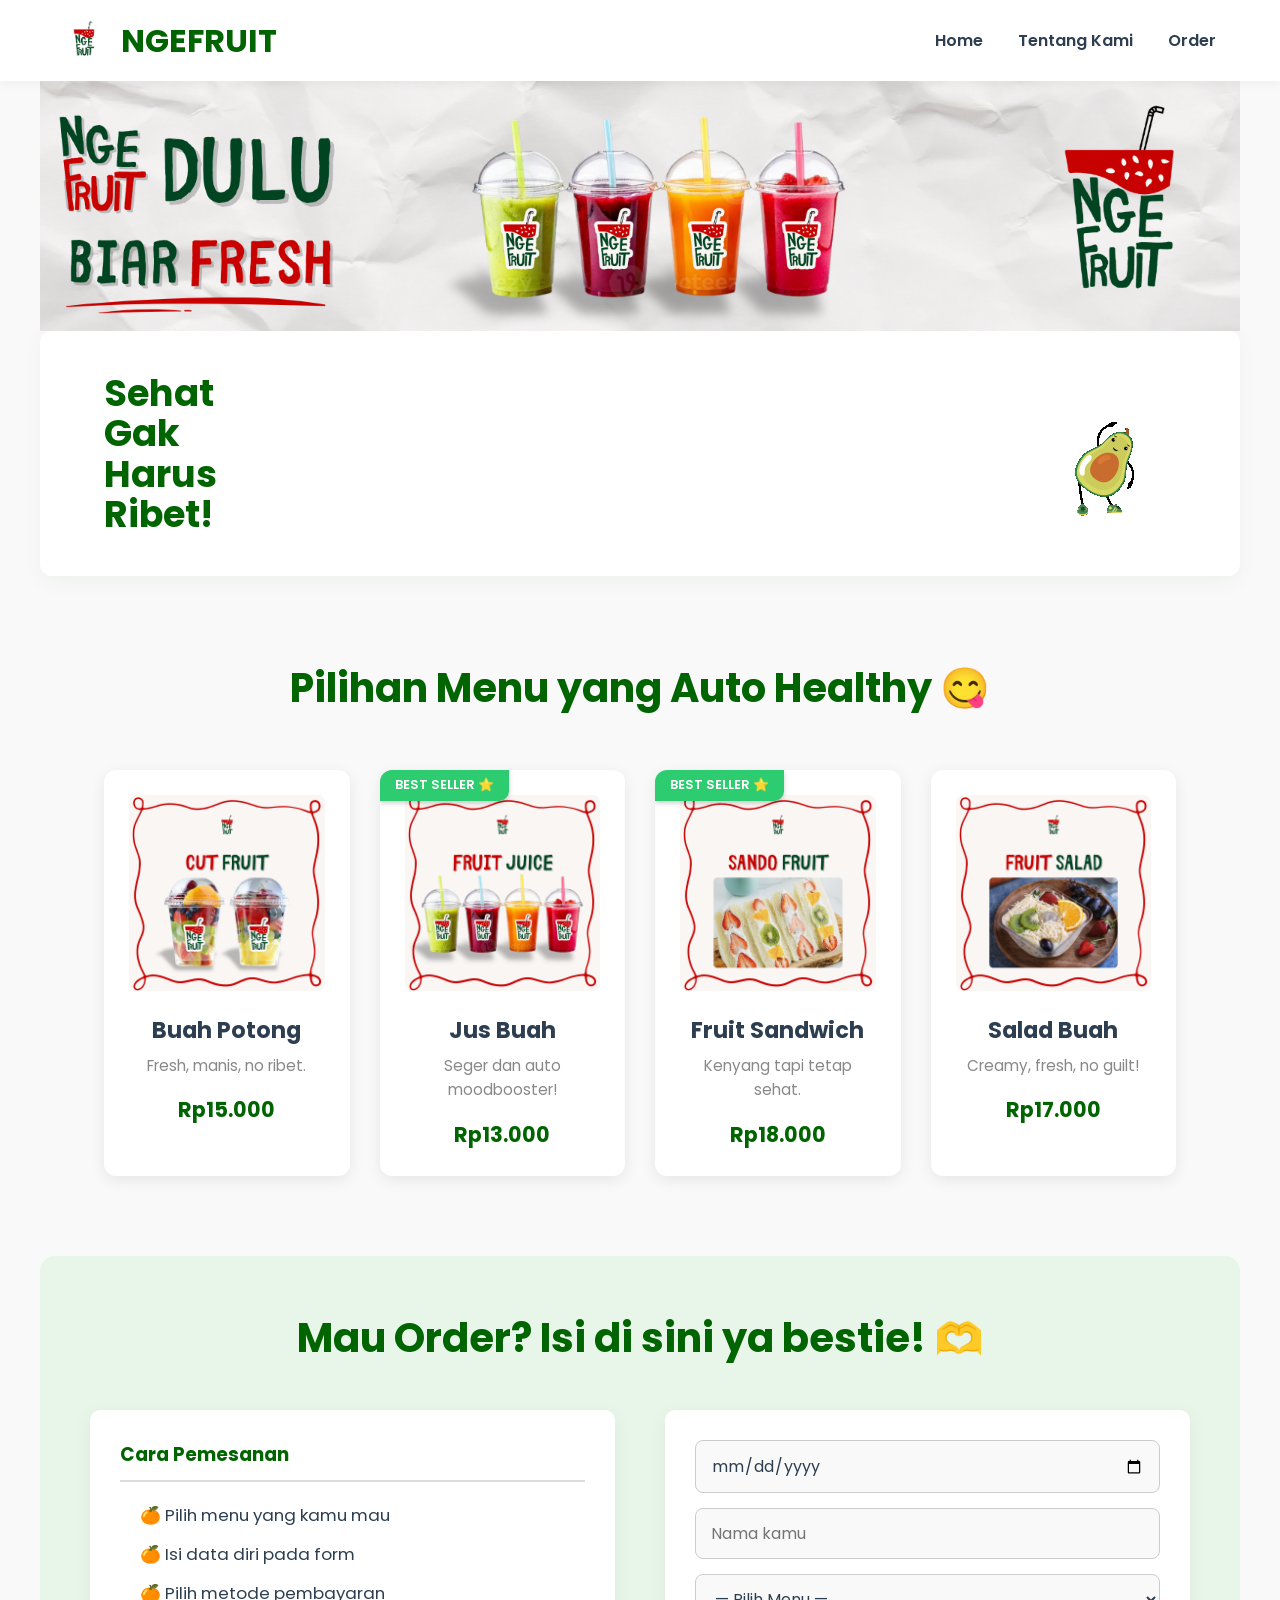
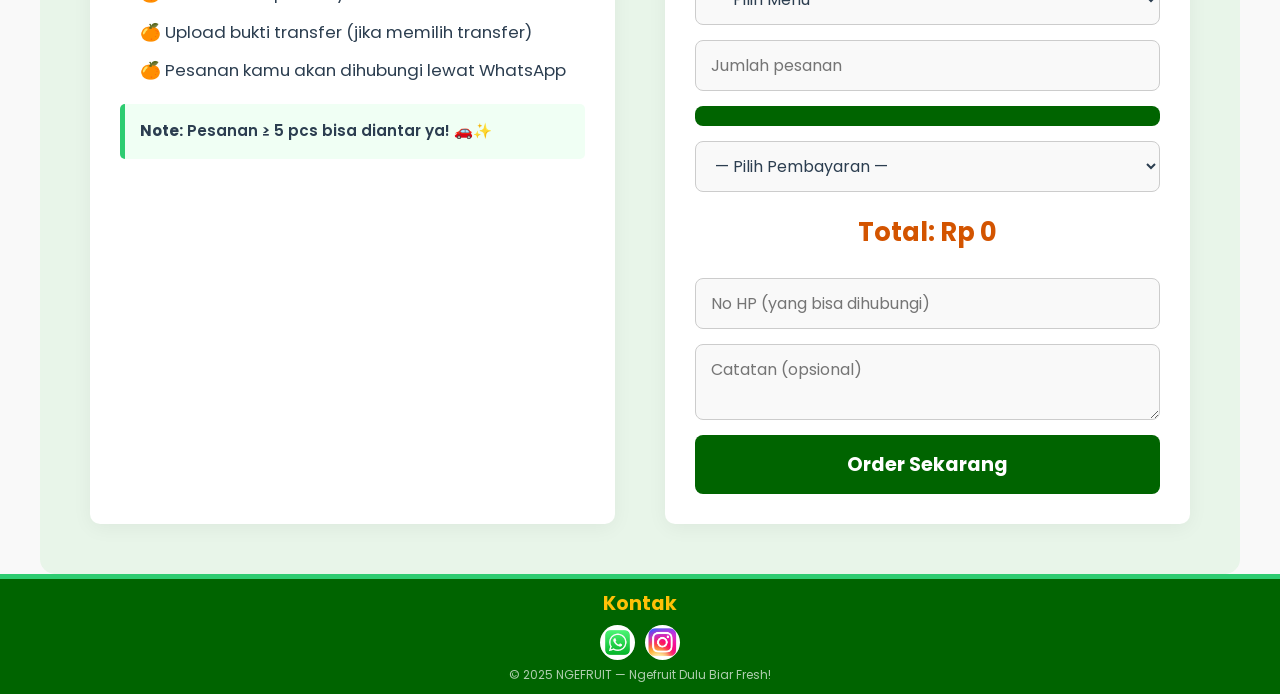
<file: templates/index.html>
<!DOCTYPE html>
<html lang="en">
  <head>
    <meta charset="UTF-8" />
    <meta
      name="viewport"
      content="width=device-width, initial-scale=1, maximum-scale=1"
    />
    <title>NGEFRUIT — Ngefruit Dulu Biar Fresh!</title>
    <link rel="stylesheet" href="/static/style.css" />
  </head>

  <body>
    <script>
      document.addEventListener("DOMContentLoaded", () => {
        let currentSlide = 0;
        const slides = document.querySelectorAll(".slide");
        function showSlide(index) {
          slides.forEach((slide, i) => {
            slide.classList.remove("active");
            if (i === index) slide.classList.add("active");
          });
        }
        setInterval(() => {
          currentSlide = (currentSlide + 1) % slides.length;
          showSlide(currentSlide);
        }, 3500);
      });
    </script>

    <nav class="navbar">
      <div class="logo">
        <a href="{{ url_for('home') }}" class="logo-link">
          <img src="/static/images/logobrand.png" class="logo-img" />
          NGEFRUIT
        </a>
      </div>
      <button class="hamburger" onclick="toggleMenu()">☰</button>
      <ul class="nav-links">
        <li><a href="/">Home</a></li>
        <li><a href="#tentang">Tentang Kami</a></li>
        <li><a href="#order">Order</a></li>
      </ul>
    </nav>

    <section class="hero-section">
      <div class="hero-slider">
        <div
          class="slide active"
          style="background-image: url('/static/images/headersatu.png')"
        ></div>
        <div
          class="slide"
          style="background-image: url('/static/images/headerdua.png')"
        ></div>
        <div
          class="slide"
          style="background-image: url('/static/images/headertiga.png')"
        ></div>
      </div>
    </section>

    <section class="tentang-section" id="tentang">
      <div class="tentang-content">
        <div class="text-box">
          <h2>Sehat<br />Gak<br />Harus<br />Ribet!</h2>
        </div>

        <img src="/static/images/halo.gif" class="gif-kanan" alt="GIF Buah" />
      </div>
    </section>

    <section class="menu-preview">
      <h2>Pilihan Menu yang Auto Healthy 😋</h2>

      <div class="menu-grid">
        <a href="/produk/buah-potong" class="menu-card">
          <img src="/static/images/menu/buah-potong.png" />
          <h3>Buah Potong</h3>
          <p>Fresh, manis, no ribet.</p>
          <span class="price">Rp15.000</span>
        </a>

        <a href="/produk/jus-buah" class="menu-card">
          <span class="badge">BEST SELLER ⭐</span>
          <img src="/static/images/menu/jus-buah.png" />
          <h3>Jus Buah</h3>
          <p>Seger dan auto moodbooster!</p>
          <span class="price">Rp13.000</span>
        </a>

        <a href="/produk/sando" class="menu-card">
          <span class="badge">BEST SELLER ⭐</span>
          <img src="/static/images/menu/sando.png" />
          <h3>Fruit Sandwich</h3>
          <p>Kenyang tapi tetap sehat.</p>
          <span class="price">Rp18.000</span>
        </a>

        <a href="/produk/salad-buah" class="menu-card">
          <img src="/static/images/menu/salad-buah.png" />
          <h3>Salad Buah</h3>
          <p>Creamy, fresh, no guilt!</p>
          <span class="price">Rp17.000</span>
        </a>
      </div>
    </section>

    <section class="order-section" id="order">
      <h2 class="order-title">Mau Order? Isi di sini ya bestie! 🫶</h2>

      <div class="order-container">
        <div class="cara-pesan">
          <h3>Cara Pemesanan</h3>
          <ol>
            <li>Pilih menu yang kamu mau</li>
            <li>Isi data diri pada form</li>
            <li>Pilih metode pembayaran</li>
            <li>Upload bukti transfer (jika memilih transfer)</li>
            <li>Pesanan kamu akan dihubungi lewat WhatsApp</li>
          </ol>
          <p><b>Note:</b> Pesanan ≥ 5 pcs bisa diantar ya! 🚗✨</p>
        </div>

        <div class="order-card">
          <form
            action="/order"
            method="POST"
            class="order-form"
            enctype="multipart/form-data"
          >
            <input type="date" name="tanggal" required />
            <input type="text" name="nama" placeholder="Nama kamu" required />

            <select name="produk" id="produkSelect" required>
              <option value="">— Pilih Menu —</option>
              <option value="buah-potong">Buah Potong</option>
              <option value="jus-buah">Jus Buah</option>
              <option value="sando">Fruit Sandwich</option>
              <option value="salad-buah">Salad Buah</option>
            </select>

            <select name="gula" id="gulaSelect" style="display: none">
              <option value="">— Pilih Kadar Gula —</option>
              <option value="Normal">Normal</option>
              <option value="Less Sugar">Less Sugar</option>
            </select>

            <select name="buah" id="buahSelect" style="display: none">
              <option value="">— Pilih Buah —</option>
              <option value="Mangga">Mangga</option>
              <option value="Alpukat">Alpukat</option>
              <option value="Naga">Buah Naga</option>
              <option value="Melon">Melon</option>
              <option value="Strawberry">Strawberry</option>
            </select>

            <input
              type="number"
              name="jumlah"
              id="jumlahInput"
              min="1"
              placeholder="Jumlah pesanan"
              required
            />

            <p id="infoDelivery" class="info-delivery"></p>

            <select name="pembayaran" id="pembayaranSelect" required>
              <option value="">— Pilih Pembayaran —</option>
              <option value="Cash">Cash</option>
              <option value="Transfer">Transfer (BRI: 1243469808369)</option>
              <option value="QRIS">QRIS (Hubungi via WA)</option>
            </select>

            <div id="uploadBuktiBox" style="display: none; margin-top: 10px">
              <label for="bukti">Upload Bukti Transfer:</label>
              <input type="file" name="bukti" accept="image/*" />
            </div>

            <div
              id="qrisDisplayBox"
              style="
                display: none;
                margin-top: 20px;
                text-align: center;
                border: 1px solid #2ecc71;
                padding: 15px;
                border-radius: 8px;
              "
            >
              <h4>Scan QRIS di Bawah Ini:</h4>
              <img
                src="/static/images/qris.jpeg"
                alt="QRIS Payment Code"
                style="max-width: 150px; margin: 10px auto; border-radius: 5px"
              />
              <p style="font-size: 0.9em; color: #006400; margin-top: 5px">
                Setelah scan, jangan lupa upload bukti di kolom atas.
              </p>
            </div>

            <p
              id="totalHarga"
              class="harga"
              style="text-align: center; margin-top: 5px"
            >
              Total: Rp 0
            </p>

            <input
              type="text"
              name="nohp"
              placeholder="No HP (yang bisa dihubungi)"
              required
            />
            <textarea
              name="catatan"
              placeholder="Catatan (opsional)"
            ></textarea>

            <button type="submit" class="btn-submit">Order Sekarang</button>
          </form>
        </div>
      </div>
    </section>

    <footer class="footer">
      <h3>Kontak</h3>
      <div class="social-links">
        <a href="https://wa.me/6285133796127">
          <img src="/static/images/wa.png" alt="WhatsApp" />
        </a>

        <a
          href="https://www.instagram.com/ngefruit.co?utm_source=qr&igsh=MXNrNGJzenltbm9ndw=="
        >
          <img src="/static/images/instagram.png" alt="Instagram" />
        </a>
      </div>

      <p class="watermark">© 2025 NGEFRUIT — Ngefruit Dulu Biar Fresh!</p>
    </footer>

    <script>
      const hargaProduk = {
        "buah-potong": 15000,
        "jus-buah": 13000,
        sando: 18000,
        "salad-buah": 17000,
      };

      const produkSelect = document.getElementById("produkSelect");
      const gulaSelect = document.getElementById("gulaSelect");
      const buahSelect = document.getElementById("buahSelect");
      const jumlahInput = document.getElementById("jumlahInput");
      const totalHarga = document.getElementById("totalHarga");
      const infoDelivery = document.getElementById("infoDelivery");
      const pembayaranSelect = document.getElementById("pembayaranSelect");
      const uploadBuktiBox = document.getElementById("uploadBuktiBox");
      // Ambil elemen QRIS Display Box
      const qrisDisplayBox = document.getElementById("qrisDisplayBox");

      produkSelect.addEventListener("change", hitungTotal);
      jumlahInput.addEventListener("input", hitungTotal);

      // LOGIKA PEMBAYARAN DIPERBARUI UNTUK QRIS
      pembayaranSelect.addEventListener("change", () => {
        const selectedPayment = pembayaranSelect.value;

        // Aturan untuk menampilkan Kotak Upload Bukti (untuk Transfer dan QRIS)
        uploadBuktiBox.style.display =
          selectedPayment === "Transfer" || selectedPayment === "QRIS"
            ? "block"
            : "none";

        // Aturan untuk menampilkan Gambar QRIS (hanya untuk QRIS)
        qrisDisplayBox.style.display =
          selectedPayment === "QRIS" ? "block" : "none";
      });

      function hitungTotal() {
        const produk = produkSelect.value;
        const jumlah = parseInt(jumlahInput.value) || 0;
        const harga = hargaProduk[produk] || 0;
        const total = harga * jumlah;
        totalHarga.textContent = "Total: Rp " + total.toLocaleString("id-ID");
        const isJus = produk === "jus-buah";
        gulaSelect.style.display = isJus ? "block" : "none";
        buahSelect.style.display = isJus ? "block" : "none";

        if (jumlah >= 5) {
          infoDelivery.textContent =
            "🎉 Pesanan 5 pcs atau lebih bisa diantar!";
        } else if (jumlah > 0) {
          infoDelivery.textContent =
            "🚗 Pesanan di bawah 5 pcs menggunakan COD.";
        } else {
          infoDelivery.textContent = "";
        }
      }
      function toggleMenu() {
        const navLinks = document.querySelector(".nav-links");
        navLinks.classList.toggle("active");
      }
    </script>
  </body>
</html>
</file>
<file: static/style.css>
@import url("https://fonts.googleapis.com/css2?family=Playfair+Display:wght@700&family=Poppins:wght@300;400;600;700&display=swap");

/* --- Variable & Base Styles --- */
:root {
  --primary-color: #006400; /* Darker Green / Classic */
  --secondary-color: #2ecc71; /* Fresh Green */
  --accent-color: #ffc107; /* Mango Yellow */
  --background-light: #f9f9f9; /* Creamy light background */
  --text-dark: #2c3e50; /* Deep blue-grey for text */
  --text-light: #ffffff;
  --header-text-color: #2c3e50;
  --header-logo-color: #006400;
  --card-background: #ffffff;
}

* {
  box-sizing: border-box;
  margin: 0;
  padding: 0;
}

body {
  font-family: "Poppins", sans-serif;
  background-color: var(--background-light);
  color: var(--text-dark);
  line-height: 1.6;
}

h1,
h2,
h3 {
  font-family: "Playfair Display", serif;
  font-weight: 700;
  color: var(--primary-color);
}

a {
  text-decoration: none;
  color: var(--header-logo-color);
  transition: color 0.3s ease;
}

a:hover {
  color: var(--primary-color);
}

section {
  padding: 80px 5%;
  max-width: 1200px;
  margin: 0 auto;
}

/* --- Navbar Styling (Non-Transparan & Sticky) --- */
.navbar {
  background-color: var(--card-background);
  box-shadow: 0 2px 10px rgba(0, 0, 0, 0.05);
  position: sticky;
  top: 0;
  left: 0;
  right: 0;
  display: flex;
  justify-content: space-between;
  align-items: center;
  padding: 15px 5%;
  z-index: 1000;
}

.logo {
  font-size: 2em;
  font-weight: 700;
  color: var(--header-logo-color);
  text-shadow: none;
  display: flex;
  align-items: center;
}

.logo-img {
  width: 40px;
  height: auto;
  margin-right: 10px;
  border-radius: 50%;
  vertical-align: middle; /* Biar sejajar sama teks */
  transform: translateY(-3px); /* Angkat logonya */
}

.nav-links {
  list-style: none;
  display: flex;
}

.nav-links li {
  margin-left: 35px;
}

.nav-links a {
  color: var(--header-text-color);
  font-weight: 600;
  padding: 5px 0;
  transition: color 0.3s ease;
  text-shadow: none;
}

.nav-links a:hover {
  color: var(--primary-color);
}

/* --- Hero Section & Slider --- */
.hero-section {
  padding: 0;
  position: relative;
  height: 250px;
  max-height: 300px;
  overflow: hidden;
  margin-top: 0;
}

.hero-slider {
  width: 100%;
  height: 100%;
}

.slide {
  position: absolute;
  top: 0;
  left: 0;
  width: 100%;
  height: 100%;
  background-size: cover;
  background-position: center;
  opacity: 0;
  transition: opacity 1s ease-in-out;
  filter: brightness(1);
}

.slide.active {
  opacity: 1;
}

/* --- Tentang Kami Section --- */
.tentang-section {
  background-color: var(--card-background);
  padding: 40px 5%;
  border-radius: 12px;
  box-shadow: 0 5px 20px rgba(0, 100, 0, 0.05);
  font-family: "Poppins", sans-serif;
}

#tentang .tentang-content {
  display: flex !important;
  flex-direction: row !important;
  align-items: center !important;
  justify-content: space-between !important;
  gap: 40px;
}

.text-box {
  max-width: 60%;
}

.text-box h2 {
  font-size: 2.3em;
  line-height: 1.1;
  color: var(--primary-color);
  margin: 0;
  font-family: "Poppins", sans-serif;
}

.gif-kanan {
  width: 160px;
  height: auto;
  flex-shrink: 0;
}

/* --- Menu Preview Section --- */
.menu-preview h2 {
  text-align: center;
  color: var(--header-logo-color);
  margin-bottom: 50px;
  font-size: 2.5em;
  font-family: "Poppins", sans-serif;
}

.menu-grid {
  display: grid;
  grid-template-columns: repeat(auto-fit, minmax(220px, 1fr));
  gap: 30px;
}

.menu-card {
  background-color: var(--card-background);
  padding: 25px;
  border-radius: 12px;
  text-align: center;
  box-shadow: 0 4px 15px rgba(0, 0, 0, 0.08);
  transition: transform 0.3s ease, box-shadow 0.3s ease;
  position: relative;
  overflow: hidden;
}

.menu-card:hover {
  transform: translateY(-8px);
  box-shadow: 0 10px 30px rgba(0, 100, 0, 0.15);
}

.menu-card img {
  width: 100%;
  height: auto;
  max-height: 200px; /* lebih tinggi sedikit biar proporsional */
  object-fit: contain; /* gambar tampil utuh */
  border-radius: 8px;
  margin-bottom: 15px;
  background-color: #f9f9f9; /* untuk ruang kosong elegan */
}

.menu-card h3 {
  color: var(--text-dark);
  font-size: 1.4em;
  margin-bottom: 5px;
  font-family: "poppins", sans-serif;
}

.menu-card p {
  color: #888;
  margin-bottom: 15px;
  font-size: 0.95em;
}

.menu-card .price {
  font-size: 1.3em;
  font-weight: 700;
  color: var(--primary-color);
  display: block;
}

.badge {
  position: absolute;
  top: 0;
  left: 0;
  background-color: var(--secondary-color);
  color: var(--text-light);
  font-weight: 600;
  padding: 5px 15px;
  border-bottom-right-radius: 10px;
  font-size: 0.8em;
  box-shadow: 0 2px 5px rgba(0, 0, 0, 0.2);
}

/* --- Order Section --- */
.order-section {
  background-color: #e8f5e9;
  border-radius: 15px;
  padding: 50px;
  font-family: "poppins", sans-serif;
}

.order-title {
  text-align: center;
  color: var(--primary-color);
  margin-bottom: 40px;
  font-size: 2.5em;
  font-family: "Poppins", sans-serif !important;
}

.order-container {
  display: flex;
  gap: 50px;
  flex-wrap: wrap;
  justify-content: center;
}

.cara-pesan,
.order-card {
  flex: 1;
  min-width: 300px;
  background-color: var(--card-background);
  padding: 30px;
  border-radius: 10px;
  box-shadow: 0 4px 20px rgba(0, 0, 0, 0.05);
}

.cara-pesan h3 {
  color: var(--header-logo-color);
  margin-bottom: 20px;
  border-bottom: 2px solid #ddd;
  padding-bottom: 10px;
  font-family: "Poppins", sans-serif;
}

.cara-pesan ol {
  padding-left: 20px;
  list-style-position: inside;
  list-style-type: "🍊 ";
  margin-bottom: 20px;
}

.cara-pesan li {
  margin-bottom: 12px;
  font-size: 1.05em;
}

.cara-pesan p {
  background-color: #f0fff4;
  padding: 15px;
  border-left: 5px solid var(--secondary-color);
  border-radius: 5px;
  font-weight: 600;
  font-size: 0.95em;
  color: var(--text-dark);
}

.order-form {
  display: flex;
  flex-direction: column;
  gap: 15px;
}

.order-form input,
.order-form select,
.order-form textarea {
  padding: 12px 15px;
  border: 1px solid #ccc;
  border-radius: 8px;
  font-size: 1em;
  color: var(--text-dark);
  background-color: var(--background-light);
  transition: border-color 0.3s ease;
}

.order-form input:focus,
.order-form select:focus,
.order-form textarea:focus {
  border-color: var(--primary-color);
  box-shadow: 0 0 0 3px rgba(0, 100, 0, 0.1);
  outline: none;
}

#uploadBuktiBox {
  padding: 15px;
  border: 2px dashed var(--secondary-color);
  border-radius: 8px;
  text-align: center;
}

.info-delivery {
  background-color: var(--primary-color);
  color: var(--text-light);
  padding: 10px;
  border-radius: 8px;
  text-align: center;
  font-weight: 600;
  font-size: 0.95em;
}

.harga {
  font-size: 1.6em;
  font-weight: 700;
  color: #d35400;
  margin: 10px 0;
}

.btn-submit {
  background-color: var(--header-logo-color);
  color: var(--text-light);
  border: none;
  padding: 15px 25px;
  border-radius: 8px;
  font-size: 1.2em;
  font-weight: 700;
  cursor: pointer;
  transition: background-color 0.3s ease, transform 0.1s ease;
  font-family: "poppins", sans-serif;
}

.btn-submit:hover {
  background-color: #27ae60;
}

/* --- Footer Styling --- */
.footer {
  background-color: var(--primary-color);
  color: var(--background-light);
  text-align: center;
  padding: 10px 5%; /* Pakai padding kecil */
  border-top: 5px solid var(--secondary-color);
  font-family: "Poppins", sans-serif;
}

/* Hilangkan margin besar di dalam footer */
.footer h3 {
  color: var(--accent-color);
  margin: 0 0 5px 0; /* Turunkan margin supaya rapat */
  font-size: 1.2em;
  font-family: "Poppins", sans-serif;
}

.footer .social-links {
  display: flex;
  justify-content: center;
  gap: 10px;
  margin: 5px 0;
}

.footer .social-links a {
  width: 35px;
  height: 35px;
  display: flex;
  justify-content: center;
  align-items: center;
  background-color: white; /* Opsional, bisa dihapus */
  border-radius: 50%; /* Biar bulat */
  overflow: hidden; /* Biar gambar gak keluar */
}

.footer .social-links img {
  width: 100%;
  height: 100%;
  object-fit: contain; /* Biar tidak gepeng atau ketarik */
}

.watermark {
  margin: 5px 0 0 0;
  font-size: 0.75em;
  opacity: 0.7;
}

/* --- PRODUCT DETAIL STYLING --- */
.product-detail-section {
  padding-top: 100px;
  background-color: var(--background-light);
}

.product-container {
  display: flex;
  align-items: center;
  gap: 50px;
  background-color: var(--card-background);
  padding: 40px;
  border-radius: 15px;
  box-shadow: 0 8px 30px rgba(0, 0, 0, 0.08);
}

.product-image {
  flex: 1;
  text-align: center;
}

.product-image img {
  max-width: 100%;
  height: auto;
  border-radius: 12px;
  box-shadow: 0 4px 20px rgba(0, 0, 0, 0.1);
}

.product-info {
  flex: 1.5;
}

.product-title {
  font-size: 3em;
  color: var(--primary-color);
  margin-bottom: 15px;
}

.product-description {
  font-size: 1.15em;
  color: var(--text-dark);
  margin-bottom: 25px;
  line-height: 1.7;
}

.product-meta {
  display: flex;
  align-items: center;
  gap: 20px;
  margin-bottom: 30px;
}

.product-price {
  font-size: 2.5em;
  font-weight: 700;
  color: var(--secondary-color);
}

.product-badge {
  background-color: var(--accent-color);
  color: var(--text-dark);
  font-weight: 700;
  padding: 8px 18px;
  border-radius: 20px;
  font-size: 0.9em;
}

.btn-order-now {
  display: inline-block;
  background-color: var(--primary-color);
  color: var(--text-light);
  padding: 15px 30px;
  border-radius: 8px;
  font-size: 1.3em;
  font-weight: 600;
  transition: background-color 0.3s ease, transform 0.1s ease;
}

.btn-order-now:hover {
  background-color: #004d00;
  transform: translateY(-2px);
}

/* --- INFO SECTION STYLING (Ingredients, Gizi, Manfaat) --- */
.info-section {
  padding: 40px 5%;
  max-width: 1200px;
  margin: 0 auto;
}

.info-grid {
  display: grid;
  grid-template-columns: repeat(auto-fit, minmax(300px, 1fr));
  gap: 30px;
}

.info-card {
  background-color: var(--card-background);
  padding: 25px;
  border-radius: 10px;
  box-shadow: 0 4px 15px rgba(0, 0, 0, 0.05);
  border-left: 5px solid var(--secondary-color);
}

.info-card h3 {
  font-family: "Poppins", sans-serif;
  color: var(--primary-color);
  margin-bottom: 15px;
  font-size: 1.4em;
  font-weight: 600;
}

.info-card ul {
  list-style: none;
  padding-left: 0;
}

.info-card li {
  margin-bottom: 8px;
  padding-left: 20px;
  position: relative;
  color: var(--text-dark);
}

.info-card li::before {
  content: "★";
  color: var(--accent-color);
  font-weight: bold;
  position: absolute;
  left: 0;
}

/* --- Responsive Adjustments --- */
@media (max-width: 768px) {
  .navbar {
    flex-direction: column;
    background-color: var(--card-background);
    position: sticky;
  }
  .nav-links {
    margin-top: 10px;
  }
  .nav-links li {
    margin: 0 10px;
  }
  .logo {
    color: var(--header-logo-color);
    text-shadow: none;
  }
  .nav-links a {
    color: var(--header-text-color);
    text-shadow: none;
  }
  .hero-section {
    height: 180px;
  }
  section {
    padding: 40px 5%;
  }
  .menu-page h1,
  .order-title,
  .tentang-section h2 {
    font-size: 2em;
  }
  .order-container {
    flex-direction: column;
  }

  /* Responsive untuk Product Detail */
  .product-container {
    flex-direction: column;
    padding: 30px 20px;
  }
  .product-image img {
    max-width: 80%;
  }
  .product-info {
    text-align: center;
  }
  .product-title {
    font-size: 2.5em;
  }
  .product-meta {
    justify-content: center;
  }
}
/* ============================
   DETAIL PAGE
============================ */

/* HEADER SECTION */
.menu-detail-header {
  padding: 40px 20px;
  display: flex;
  justify-content: center;
}

.detail-header-card {
  background: #ffffff;
  padding: 30px;
  border-radius: 20px;
  box-shadow: 0 4px 18px rgba(0, 0, 0, 0.1);
  display: flex;
  max-width: 900px;
  width: 100%;
  gap: 30px;
  align-items: center;
}

.detail-header-left h1 {
  font-size: 32px;
  font-weight: 700;
  margin-bottom: 10px;
  font-family: "poppins", sans-serif;
}

.detail-desc {
  color: #555;
  font-size: 16px;
  margin-bottom: 15px;
  line-height: 1.5;
  font-family: "poppins", sans-serif;
}

.detail-price {
  font-size: 20px;
  font-weight: bold;
  color: #ff6b00;
}

.detail-img {
  width: 260px;
  height: auto;
  border-radius: 20px;
  object-fit: cover;
}

/* GRID SECTION */
.detail-section {
  margin: 40px auto;
  max-width: 1000px;
  padding: 0 20px;
}

.detail-grid {
  display: grid;
  grid-template-columns: repeat(auto-fit, minmax(280px, 1fr));
  gap: 25px;
}

/* CARD ITEM */
.detail-card {
  background: #ffffff;
  padding: 25px;
  border-radius: 18px;
  box-shadow: 0 4px 16px rgba(0, 0, 0, 0.08);
}

.detail-card h3 {
  font-size: 20px;
  font-weight: bold;
  margin-bottom: 12px;
  font-family: "poppins", sans-serif;
}

.detail-card ul {
  padding-left: 20px;
}

.detail-card ul li {
  margin-bottom: 6px;
  color: #444;
  font-size: 15px;
}

/* BUTTON */
.btn-detail-order {
  display: inline-block;
  margin-top: 35px;
  padding: 14px 26px;
  background: #006400;
  color: #fff;
  border-radius: 12px;
  text-decoration: none;
  font-size: 18px;
  transition: 0.2s ease;
  font-weight: bold;
}

.btn-detail-order:hover {
  background: #44d17f;
}

/* RESPONSIVE */
@media (max-width: 750px) {
  .detail-header-card {
    flex-direction: column;
    text-align: center;
  }

  .detail-img {
    width: 200px;
  }
}
.social-links {
  margin-top: 20px;
  display: flex;
  gap: 15px;
  justify-content: center;
  align-items: center; /* Biar benar-benar sejajar */
}

.social-links img {
  width: 40px; /* Samakan ukuran */
  height: 40px;
  object-fit: contain;
  transition: transform 0.3s ease;
}

.social-links img:hover {
  transform: translateY(-3px);
}

@media (max-width: 768px) {
  .menu-card-container {
    grid-template-columns: 1fr; /* 1 card per row */
    margin: 0 auto;
  }

  .order-section {
    display: block; /* stack vertical */
  }

  .order-left,
  .order-right {
    width: 100%;
    margin-bottom: 20px;
  }

  .hero-text {
    padding: 0 20px; /* biar ada jarak dari pinggir layar */
    text-align: center;
  }
}

/* Responsive untuk tablet dan mobile */
@media (max-width: 768px) {
  /* Navbar jadi lebih nyaman di mobile */
  .navbar {
    flex-direction: column;
    align-items: flex-start;
    padding: 15px;
  }

  .nav-links {
    flex-direction: column;
    gap: 10px;
    width: 100%;
  }

  /* Hero section lebih proporsional di HP */
  .hero-section {
    height: 200px;
  }

  /* Menu card jadi 1 kolom agar rapi di HP */
  .menu-grid {
    grid-template-columns: 1fr;
    gap: 20px;
  }

  /* Order section kolom kiri & kanan jadi vertikal */
  .order-container {
    display: block; /* sebelumnya flex */
  }

  .cara-pesan,
  .order-card {
    width: 100%;
    margin-bottom: 25px;
  }

  /* Input & button lebar full */
  .order-form input,
  .order-form select,
  .order-form textarea {
    width: 100%;
  }

  .btn-submit {
    width: 100%;
  }

  /* Footer center dan rapi */
  .footer {
    text-align: center;
    padding: 30px 10px;
  }
  .social-links {
    justify-content: center;
  }
}

/* Responsive khusus halaman DETAIL */
@media (max-width: 768px) {
  .menu-detail-header {
    padding: 20px 10px;
  }

  .detail-header-card {
    flex-direction: column;
    text-align: center;
    padding: 20px;
    gap: 15px;
  }

  .detail-header-left h1 {
    font-size: 24px;
  }

  .detail-desc {
    font-size: 14px;
  }

  .detail-img {
    width: 180px;
    height: auto;
  }

  .detail-grid {
    grid-template-columns: 1fr;
  }

  .detail-card {
    padding: 20px;
  }

  .btn-detail-order {
    display: block;
    width: 90%;
    margin: 25px auto;
    text-align: center;
    font-size: 16px;
    padding: 12px 20px;
  }
}

/* Agar slide tidak terpotong di HP */
@media (max-width: 768px) {
  .slide {
    background-size: contain !important; /* tampil utuh */
    background-position: center;
    background-repeat: no-repeat; /* biar tidak mengulang */
    height: 220px; /* bisa kamu sesuaikan */
  }

  .hero-section {
    height: 220px; /* samakan dengan slide */
  }
}

@media (max-width: 768px) {
  .menu-card img {
    max-height: 180px;
  }
}

/* Hamburger Button */
.hamburger {
  display: none;
  font-size: 28px;
  cursor: pointer;
  background: none;
  border: none;
  color: var(--header-text-color);
}

/* Mobile View */
@media (max-width: 768px) {
  .hamburger {
    display: block;
    position: absolute;
    right: 20px;
    top: 22px;
  }

  .nav-links {
    display: none;
    flex-direction: column;
    width: 100%;
    background-color: var(--card-background);
    text-align: center;
    padding: 15px 0;
  }

  .nav-links.active {
    display: flex;
  }

  .nav-links li {
    margin: 10px 0;
  }
}

/* Responsive font size for mobile */
@media (max-width: 768px) {
  .tentang-section h2 {
    font-size: 1.6em; /* lebih kecil dari 2.2em */
  }

  .tentang-section p {
    font-size: 0.95em; /* lebih kecil dari 1.1em */
  }

  .tentang-section .highlight {
    font-size: 1em; /* optional, kalau mau */
  }

  .menu-preview h2 {
    font-size: 1.6em;
  }

  .order-section {
    padding: 30px 15px; /* lebih kecil supaya tidak mepet */
    text-align: center;
  }

  .order-title {
    font-size: 1.6em; /* kecilkan judul */
  }

  .order-container {
    flex-direction: column; /* dari dua kolom jadi satu */
    align-items: center; /* agar posisi center */
    gap: 20px; /* jarak antar kartu */
  }

  .cara-pesan,
  .order-card {
    width: 100%; /* penuh lebar layar */
    max-width: 450px; /* tapi tetap rapi di tengah */
    margin: 0 auto;
  }

  .harga {
    font-size: 1.3em; /* perkecil agar tidak terlalu besar */
  }

  .btn-submit {
    font-size: 1em;
    padding: 12px 20px;
  }
}

/* Untuk semua input, textarea, dan select */
.order-section input,
.order-section textarea,
.order-section select {
  font-family: "Poppins", sans-serif;
}

/* Untuk placeholder di input dan textarea */
.order-section input::placeholder,
.order-section textarea::placeholder {
  font-family: "Poppins", sans-serif;
}

/* Untuk pilihan dalam <select> */
.order-section select option {
  font-family: "Poppins", sans-serif;
}

.tentang-content {
  flex-direction: column;
  text-align: center;
}

.text-box {
  text-align: left;
  font-family: "poppins", sans-serif;
}

.gif-kanan {
  width: 150px;
  margin-top: 15px;
}

/* ======================== */
/* ORDER SUCCESS PAGE */
/* ======================== */
.order-success-page {
  background: #f7fcf9;
}

/* Loader GIF */
.gif-wrapper {
  width: 100%;
  height: 100vh;
  display: flex;
  justify-content: center;
  align-items: center;
}

.gif-img {
  width: 280px;
}

/* Struk container */
.success-wrapper {
  display: flex;
  justify-content: center;
  margin-top: 20px;
}

.success-container {
  width: 330px;
  background: white;
  padding: 20px;
  border: 1px solid #ddd;
  font-family: "Courier New", monospace;
  margin: 25px auto;
}

.success-container h3 {
  text-align: center;
  margin: 0;
  font-weight: bold;
}

.subtitle {
  text-align: center;
  margin: 5px 0 15px;
  font-size: 13px;
}

.thanks {
  text-align: center;
  font-size: 13px;
  margin-top: 10px;
}

.btn-group {
  text-align: center;
  margin-top: 10px;
}

.btn-kembali {
  text-decoration: none;
  font-size: 13px;
  border: 1px solid #000;
  padding: 5px 10px;
  display: inline-block;
  color: black;
  margin-right: 5px;
}

.btn-wa {
  text-decoration: none;
  font-size: 13px;
  border: 1px solid #000;
  padding: 5px 10px;
  display: inline-block;
  color: white;
  background: #25d366;
  margin-left: 5px;
}
</file>
